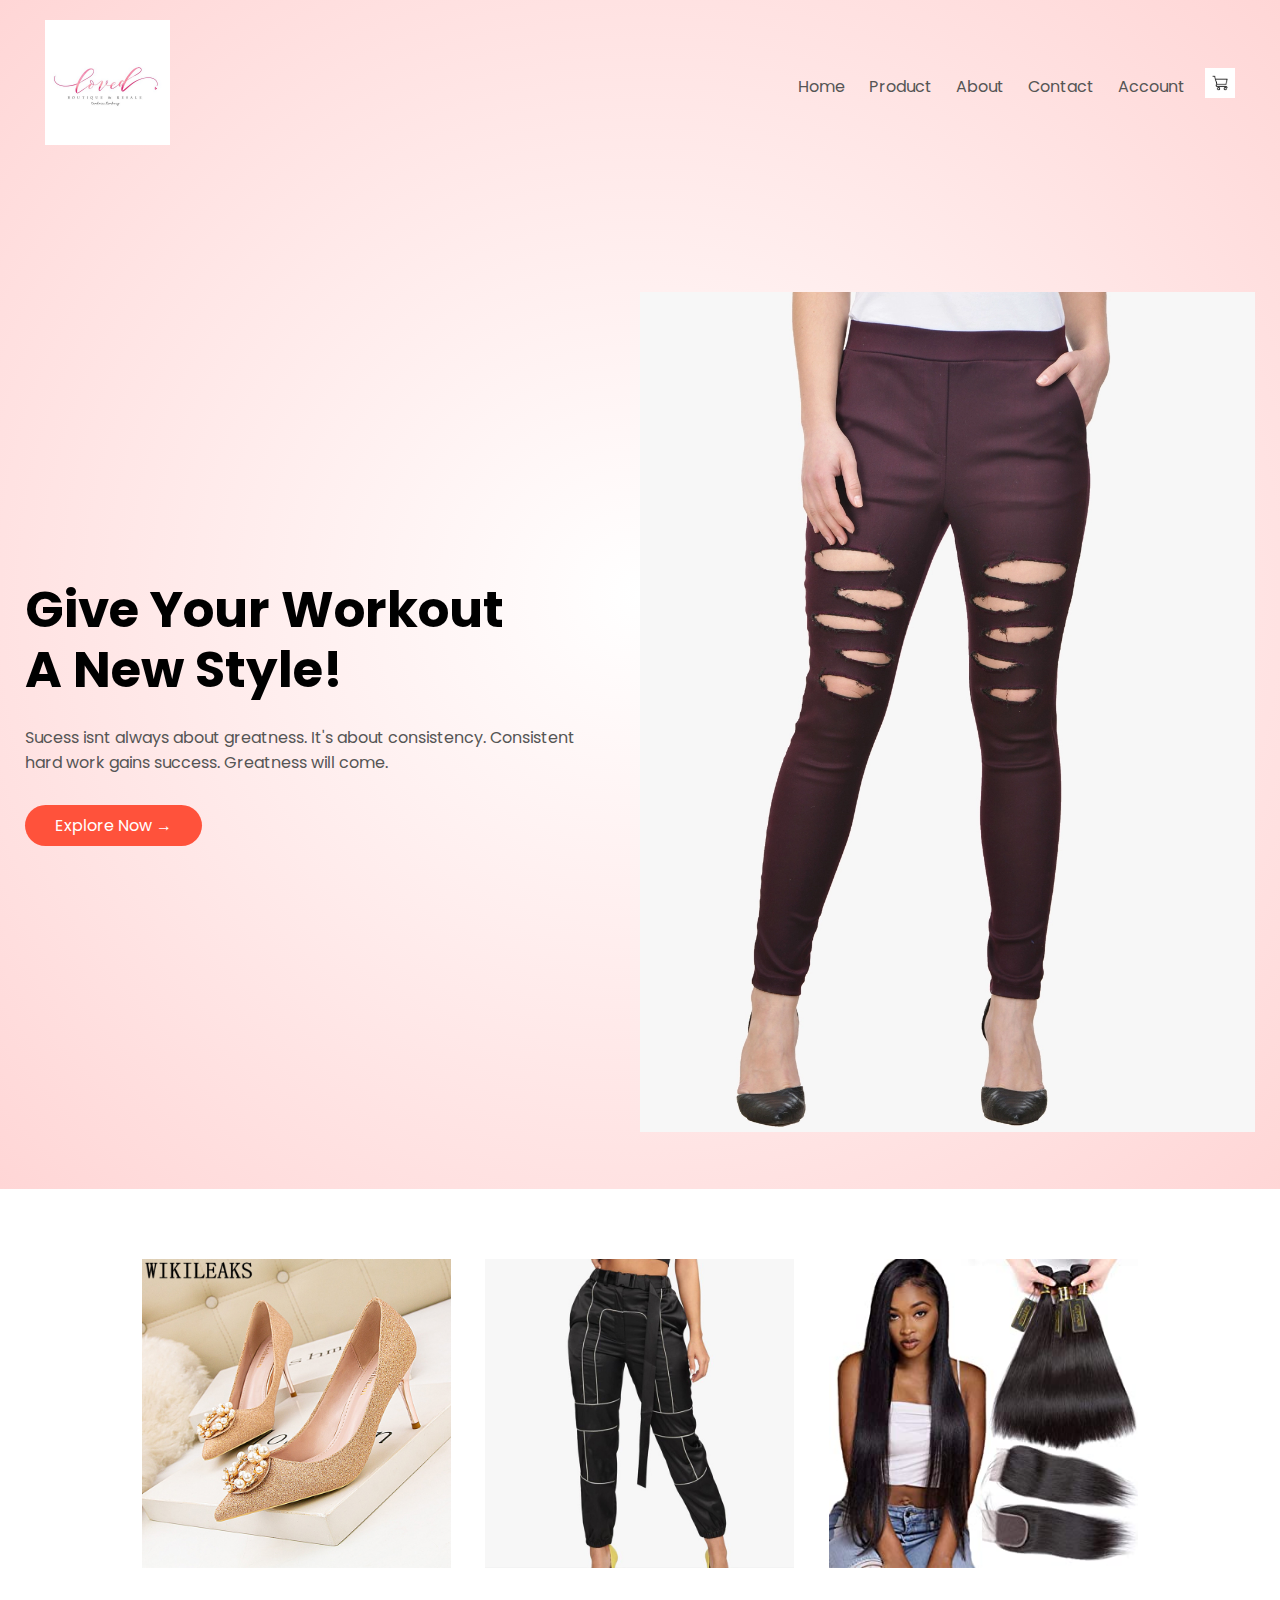
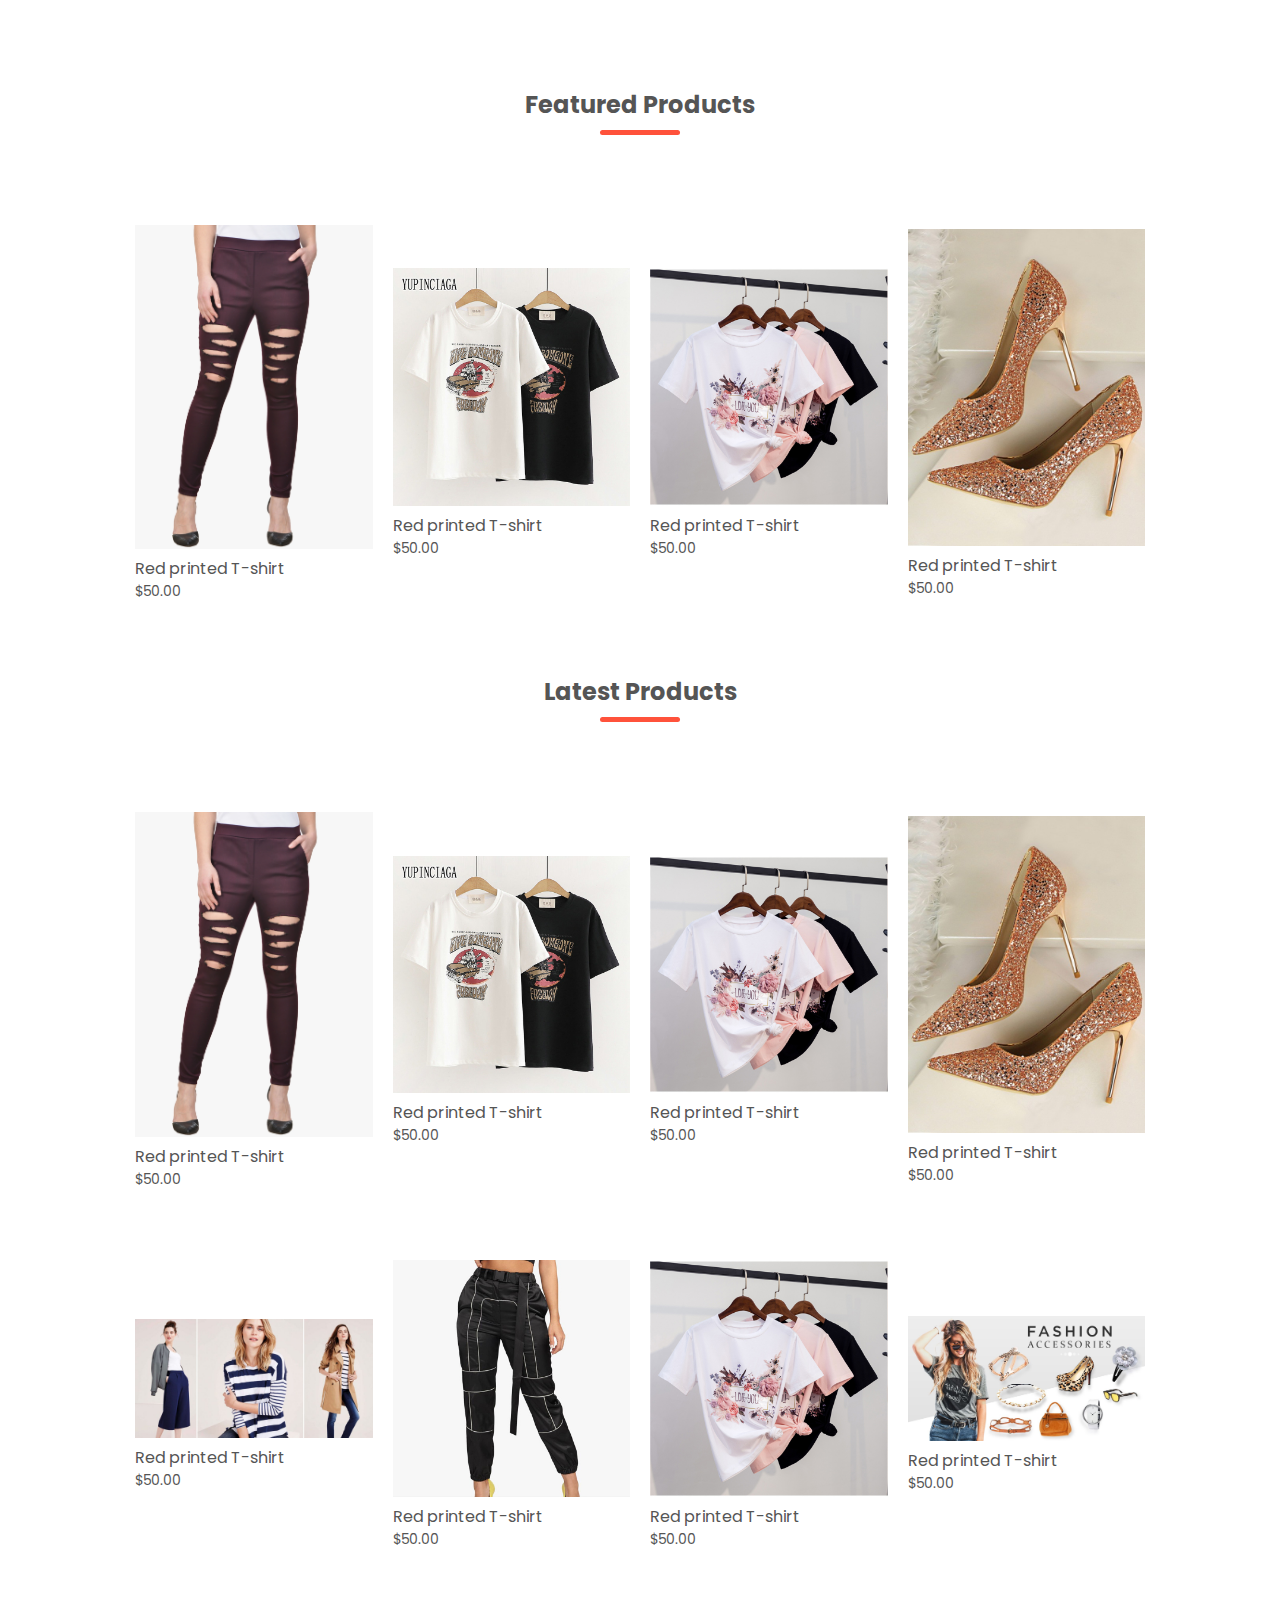
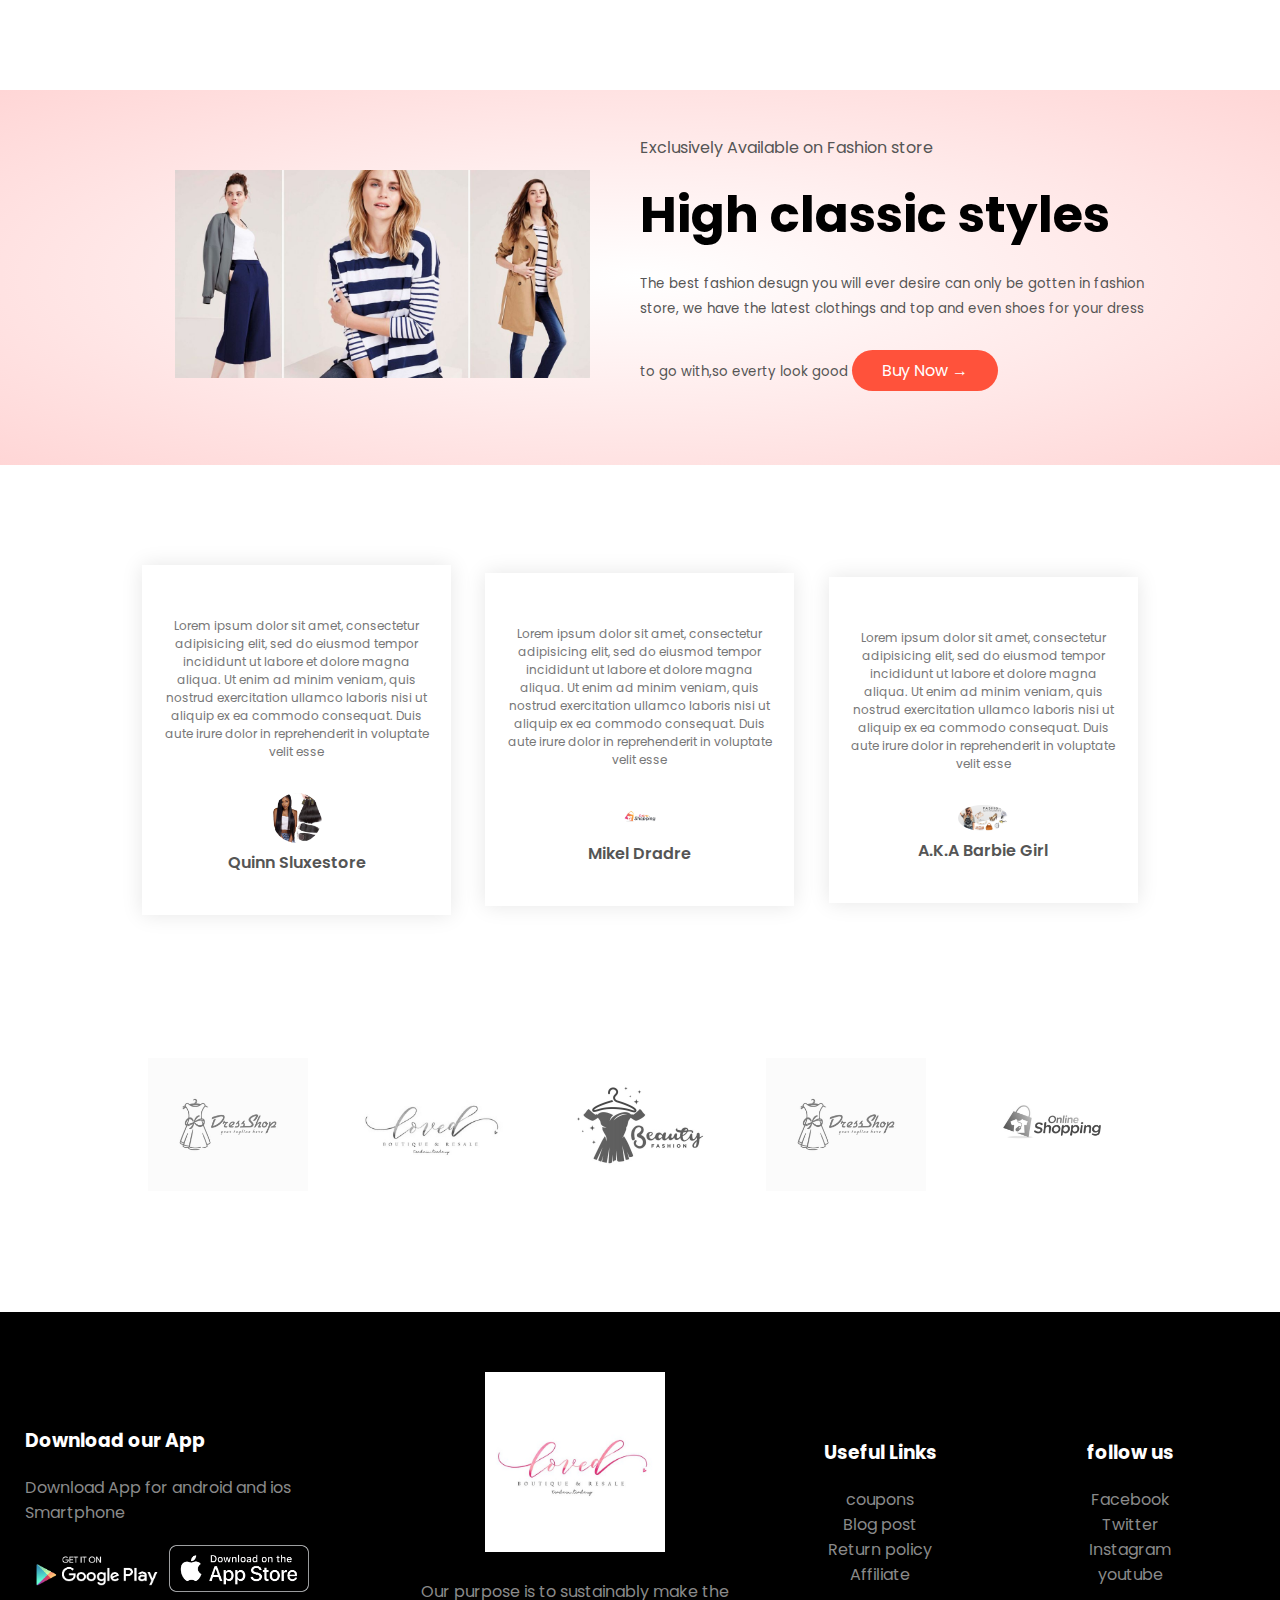
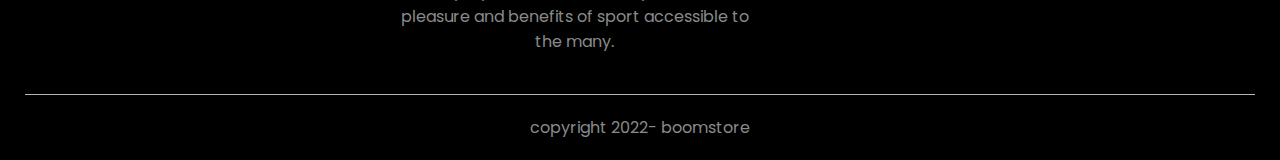
<file: index.html>
<!DOCTYPE html>
<html>
<head>
	<meta charset="utf-8">
	<meta http-equiv="X-UA-Compatible" content="IE=edge">
	<meta name="viewport" content="width=device-width, initial-scale=1.0">
	<title>www.boomshop.org/sales/online</title>
	<link rel="stylesheet" href="style.css">
	<link href="https://fonts.googleapis.com/css2?
		family=poppins:wght@100;200;300;400;600;700&display=swap" rel="stylesheet">
</head>
<body>
	<div class="header">
	<div class="container">
		<div class="navbar">
			<div class="logo">
				<a href="index.html"><img src="images/atta.jpg" width="125px"></a>
			</div>
			<nav>
				<ul id="MenuItems">
					<li>
						<a href="index.html">Home</a>
					</li>
					<li>
						<a href="product.html">Product</a>
					</li>
					<li>
						<a href="">About</a>
					</li>
					<li>
						<a href="">Contact</a>
					</li>
					<li>
						<a href="account.html">Account</a>
					</li>
				</ul>
			</nav>
			<a href="cart.html"><img src="images/cart.jpg" width="30px" height="30px"></a>
			<img src="images/menu.png" class="menu-icon" onclick="menutoggle()">
	</div>
	<div class="row">
		<div class="col-2">
			<h1>Give Your Workout<br>A New Style!</h1>
			<p>Sucess isnt always about greatness. It's about consistency. Consistent<br>hard work gains success. Greatness will come.</p>
			<a href="" class="btn">Explore Now &#8594;</a>
		</div>
		<div class="col-2">
			<img src="images/jeg.jpg">
		</div>
		
	</div>
	</div>
	</div>
	<!-- featured categories -->

	<div class="categories">
		<div class="small-container">
			<div class="row">
				<div class="col-3">
					<img src="images/shoe.jpg">
				</div>
				<div class="col-3">
					<img src="images/sale.jpg">
				</div>
				<div class="col-3">
					<img src="images/fyngal.jpg">
				</div>
			</div>
		</div>
	</div>

	<!-- featured products -->

	<div class="small-container">
		<h2 class="title">Featured Products</h2>
		<div class="row">
			<div class="col-4">
				<a href="product details.html"><img src="images/jeg.jpg"></a>
				<a href="product details.html"><h4>Red printed T-shirt</h4></a>
				<div class="rating">
					<i class="fa fa-star"></i>
					<i class="fa fa-star"></i>
					<i class="fa fa-star"></i>
					<i class="fa fa-star"></i>
					<i class="fa fa-star-o"></i>
				</div>
				<p>$50.00</p>
			</div>
			<div class="col-4">
				<img src="images/shirt.jpg">
				<h4>Red printed T-shirt</h4>
				<div class="rating">
					<i class="fa fa-star"></i>
					<i class="fa fa-star"></i>
					<i class="fa fa-star"></i>
					<i class="fa fa-star"></i>
					<i class="fa fa-star-half-o"></i>
				</div>
				<p>$50.00</p>
			</div>
			<div class="col-4">
				<img src="images/tshirt.jpg">
				<h4>Red printed T-shirt</h4>
				<div class="rating">
					<i class="fa fa-star"></i>
					<i class="fa fa-star"></i>
					<i class="fa fa-star"></i>
					<i class="fa fa-star-half-o"></i>
					<i class="fa fa-star-o"></i>
				</div>
				<p>$50.00</p>
			</div>
			<div class="col-4">
				<img src="images/shoey.jpg">
				<h4>Red printed T-shirt</h4>
				<div class="rating">
					<i class="fa fa-star"></i>
					<i class="fa fa-star"></i>
					<i class="fa fa-star"></i>
					<i class="fa fa-star"></i>
					<i class="fa fa-star-o"></i>
				</div>
				<p>$50.00</p>
			</div>
		</div>
		<h2 class="title">Latest Products</h2>
		<div class="row">
			<div class="col-4">
				<img src="images/jeg.jpg">
				<h4>Red printed T-shirt</h4>
				<div class="rating">
					<i class="fa fa-star"></i>
					<i class="fa fa-star"></i>
					<i class="fa fa-star"></i>
					<i class="fa fa-star"></i>
					<i class="fa fa-star-o"></i>
				</div>
				<p>$50.00</p>
			</div>
			<div class="col-4">
				<img src="images/shirt.jpg">
				<h4>Red printed T-shirt</h4>
				<div class="rating">
					<i class="fa fa-star"></i>
					<i class="fa fa-star"></i>
					<i class="fa fa-star"></i>
					<i class="fa fa-star"></i>
					<i class="fa fa-star-half-o"></i>
				</div>
				<p>$50.00</p>
			</div>
			<div class="col-4">
				<img src="images/tshirt.jpg">
				<h4>Red printed T-shirt</h4>
				<div class="rating">
					<i class="fa fa-star"></i>
					<i class="fa fa-star"></i>
					<i class="fa fa-star"></i>
					<i class="fa fa-star-half-o"></i>
					<i class="fa fa-star-o"></i>
				</div>
				<p>$50.00</p>
			</div>
			<div class="col-4">
				<img src="images/shoey.jpg">
				<h4>Red printed T-shirt</h4>
				<div class="rating">
					<i class="fa fa-star"></i>
					<i class="fa fa-star"></i>
					<i class="fa fa-star"></i>
					<i class="fa fa-star"></i>
					<i class="fa fa-star-o"></i>
				</div>
				<p>$50.00</p>
			</div>
		</div>
		<div class="row">
			<div class="col-4">
				<img src="images/best.jpg">
				<h4>Red printed T-shirt</h4>
				<div class="rating">
					<i class="fa fa-star"></i>
					<i class="fa fa-star"></i>
					<i class="fa fa-star"></i>
					<i class="fa fa-star"></i>
					<i class="fa fa-star-o"></i>
				</div>
				<p>$50.00</p>
			</div>
			<div class="col-4">
				<img src="images/sale.jpg">
				<h4>Red printed T-shirt</h4>
				<div class="rating">
					<i class="fa fa-star"></i>
					<i class="fa fa-star"></i>
					<i class="fa fa-star"></i>
					<i class="fa fa-star"></i>
					<i class="fa fa-star-half-o"></i>
				</div>
				<p>$50.00</p>
			</div>
			<div class="col-4">
				<img src="images/tshirt.jpg">
				<h4>Red printed T-shirt</h4>
				<div class="rating">
					<i class="fa fa-star"></i>
					<i class="fa fa-star"></i>
					<i class="fa fa-star"></i>
					<i class="fa fa-star-half-o"></i>
					<i class="fa fa-star-o"></i>
				</div>
				<p>$50.00</p>
			</div>
			<div class="col-4">
				<img src="images/fash.jpg">
				<h4>Red printed T-shirt</h4>
				<div class="rating">
					<i class="fa fa-star"></i>
					<i class="fa fa-star"></i>
					<i class="fa fa-star"></i>
					<i class="fa fa-star"></i>
					<i class="fa fa-star-o"></i>
				</div>
				<p>$50.00</p>
			</div>
		</div>
	</div>

<!-- offer -->

<div class="offer">
	<div class="small-container">
		<div class="row">
			<div class="col-2">
				<img src="images/best.jpg" class="offer-img">
			</div>
			<div class="col-2">
				<p>Exclusively Available on Fashion store</p>
				<h1>High classic styles</h1>
				<small>The best fashion desugn you will ever desire can only be gotten in fashion store, we have the latest clothings and top and even shoes for your dress to go with,so everty look good</small>
				<a href="" class="btn">Buy Now &#8594;</a>
			</div>
		</div>
	</div>
</div>



	<!-- testimonials -->

	<div class="testimonial">
		<div class="small-container">
			<div class="row">
				<div class="col-3">
					<i class="fa fa-quote-left"></i>
					<p>Lorem ipsum dolor sit amet, consectetur adipisicing elit, sed do eiusmod
					tempor incididunt ut labore et dolore magna aliqua. Ut enim ad minim veniam,
					quis nostrud exercitation ullamco laboris nisi ut aliquip ex ea commodo
					consequat. Duis aute irure dolor in reprehenderit in voluptate velit esse
					</p>
					<div class="rating">
						<i class="fa fa-star"></i>
						<i class="fa fa-star"></i>
						<i class="fa fa-star"></i>
						<i class="fa fa-star"></i>
						<i class="fa fa-star-o"></i>
					</div>
					<img src="images/fyngal.jpg">
					<h3>Quinn Sluxestore</h3>
				</div>
				<div class="col-3">
					<i class="fa fa-quote-left"></i>
					<p>Lorem ipsum dolor sit amet, consectetur adipisicing elit, sed do eiusmod
					tempor incididunt ut labore et dolore magna aliqua. Ut enim ad minim veniam,
					quis nostrud exercitation ullamco laboris nisi ut aliquip ex ea commodo
					consequat. Duis aute irure dolor in reprehenderit in voluptate velit esse
					</p>
					<div class="rating">
						<i class="fa fa-star"></i>
						<i class="fa fa-star"></i>
						<i class="fa fa-star"></i>
						<i class="fa fa-star"></i>
						<i class="fa fa-star-o"></i>
					</div>
					<img src="images/shop.jpg">
					<h3>Mikel Dradre</h3>
				</div>
				<div class="col-3">
					<i class="fa fa-quote-left"></i>
					<p>Lorem ipsum dolor sit amet, consectetur adipisicing elit, sed do eiusmod
					tempor incididunt ut labore et dolore magna aliqua. Ut enim ad minim veniam,
					quis nostrud exercitation ullamco laboris nisi ut aliquip ex ea commodo
					consequat. Duis aute irure dolor in reprehenderit in voluptate velit esse
					</p>
					<div class="rating">
						<i class="fa fa-star"></i>
						<i class="fa fa-star"></i>
						<i class="fa fa-star"></i>
						<i class="fa fa-star"></i>
						<i class="fa fa-star-o"></i>
					</div>
					<img src="images/fash.jpg">
					<h3>A.K.A Barbie Girl</h3>
				</div>
			</div>
		</div>
	</div>

<!-- brands -->

	<div class="brands">
		<div class="small-container">
			<div class="row">
				<div class="col-5">
					<img src="images/pic2.jpg">
				</div>
				<div class="col-5">
					<img src="images/atta.jpg">
				</div>
				<div class="col-5">
					<img src="images/beauty.jpg">
				</div>
				<div class="col-5">
					<img src="images/pic2.jpg">
				</div>
				<div class="col-5">
					<img src="images/shop.jpg">
				</div>
			</div>
		</div>
	</div>


	<!-- footer -->

	<div class="footer">
		<div class="container">
			<div class="row">
				<div class="footer-col-1">
					<h3>Download our App</h3>
					<p>Download App for android and ios Smartphone</p>
					<div class="app-logo">
						<img src="images/playstore.png">
						<img src="images/appstore.png">
					</div>
				</div>
				<div class="footer-col-2">
					<img src="images/atta.jpg">
					<p>Our purpose is to sustainably make the pleasure and benefits of sport accessible to the many.</p>
				</div>
				<div class="footer-col-3">
					<h3>Useful Links</h3>
					<ul>
						<li>coupons</li>
						<li>Blog post</li>
						<li>Return policy</li>
						<li>Affiliate</li>
					</ul>
				</div>
				<div class="footer-col-4">
					<h3>follow us</h3>
					<ul>
						<li>Facebook</li>
						<li>Twitter</li>
						<li>Instagram</li>
						<li>youtube</li>
					</ul>
				</div>
			</div>
			<hr>
			<p class="copyright">copyright 2022- boomstore</p>
		</div>
	</div>

<!-- is for toggle menu -->

	<script>
		var MenuItems = document.getElementById('MenuItems');

		MenuItems.style.maxHeight = "0px";

		function menutoggle() {
			// body...
			if (MenuItems.style.maxHeight == "0px") {
				MenuItems.style.maxHeight = "200px";
			}
			else
			{
				MenuItems.style.maxHeight = "0px";
			}
		}
	</script>
</body>
</html>
</file>
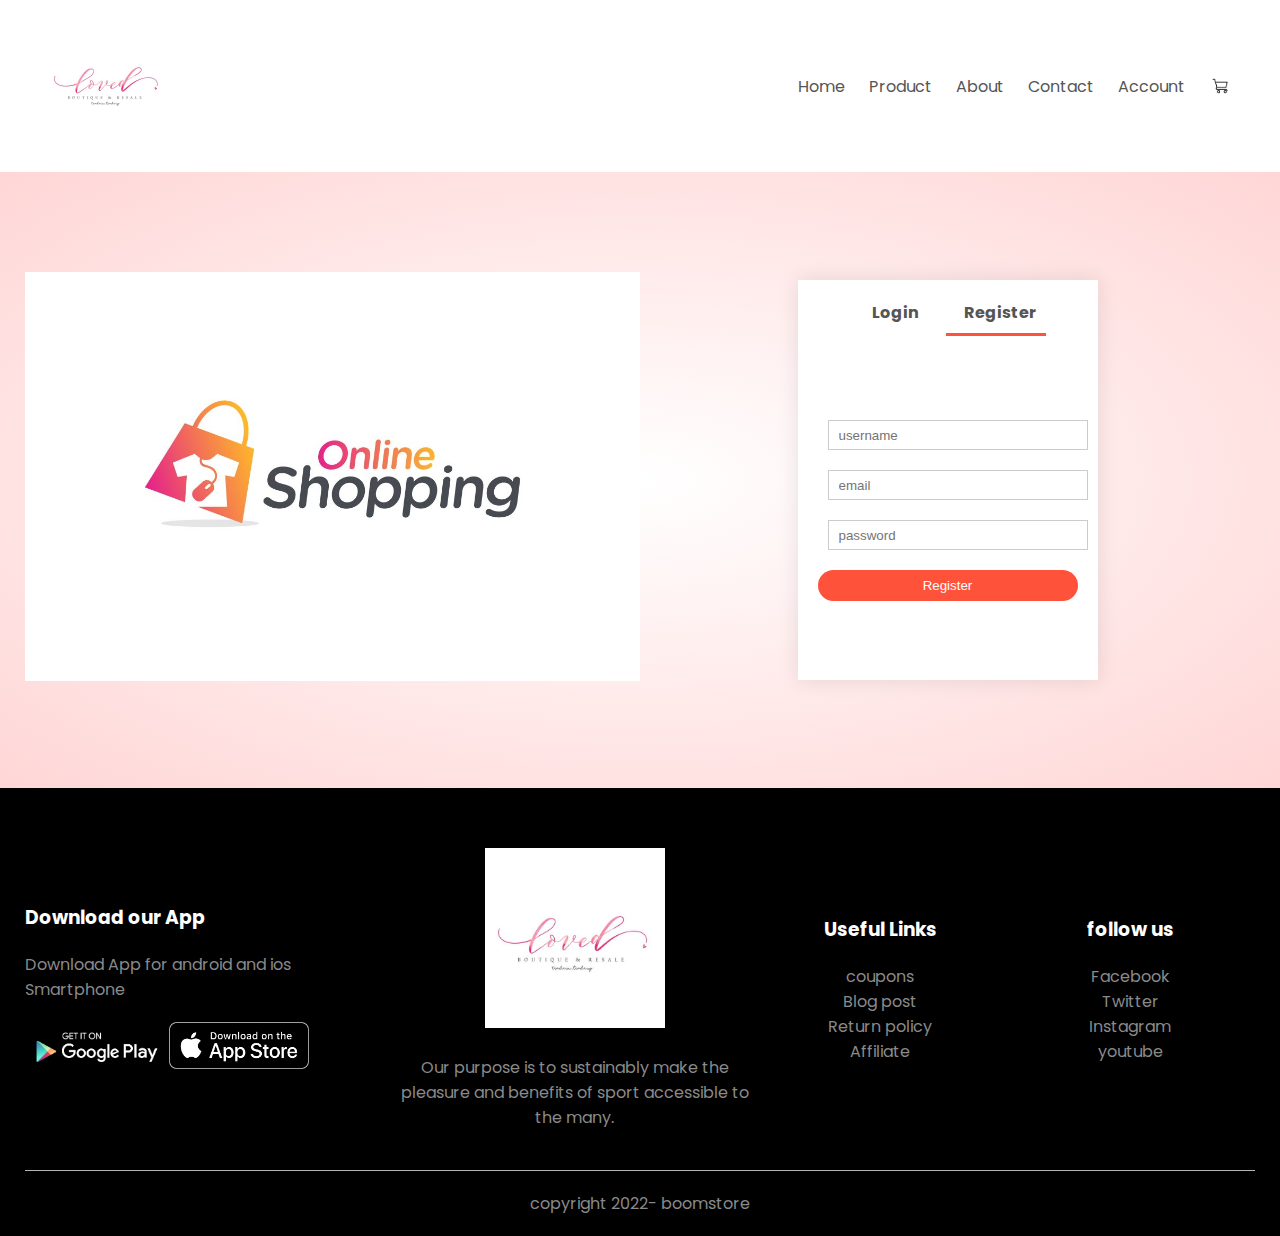
<file: account.html>
<!DOCTYPE html>
<html>
<head>
	<meta charset="utf-8">
	<meta http-equiv="X-UA-Compatible" content="IE=edge">
	<meta name="viewport" content="width=device-width, initial-scale=1.0">
	<title>www.boomshop.org/sales/products-online</title>
	<link rel="stylesheet" href="style.css">
	<link href="https://fonts.googleapis.com/css2?
		family=poppins:wght@100;200;300;400;600;700&display=swap" rel="stylesheet">
	<link rel="stylesheet" href="https://stackpath.bootstrapcdn.com/font-awesome/4.7.0/css/font-awesome.min.css">
</head>
<body>
	<div class="container">
		<div class="navbar">
		<div class="logo">
			<img src="images/atta.jpg" width="125px">
		</div>
		<nav>
			<ul id="MenuItems">
				<li>
					<a href="index.html">Home</a>
				</li>
				<li>
					<a href="product.html">Product</a>
				</li>
				<li>
					<a href="">About</a>
				</li>
				<li>
					<a href="">Contact</a>
				</li>
				<li>
					<a href="account.html">Account</a>
				</li>
			</ul>
		</nav>
		<img src="images/cart.jpg" width="30px" height="30px">
		<img src="images/menu.png" class="menu-icon" onclick="menutoggle()">
		</div>
	</div>

	<!-- account page -->

<div class="account-page">
	<div class="container">
		<div class="row">
			<div class="col-2">
				<img src="images/shop.jpg" width="100%">
			</div>
			<div class="col-2">
				<div class="form-container">
					<div class="form-btn">
						<span onclick="login()">Login</span>
						<span onclick="register()">Register</span>
						<hr id="Indicator">
					</div>
					<form id="LoginForm">
						<input type="text" name="" placeholder="username">
						<input type="password" name="" placeholder="password">
						<button type="submit" class="btn">Login</button>
						<a href="">Forgot password</a>
					</form>

					<form id="RegForm">
						<input type="text" name="" placeholder="username">
						<input type="email" name="" placeholder="email">
						<input type="password" name="" placeholder="password">
						<button type="submit" class="btn">Register</button>
					</form>
				</div>
			</div>
		</div>
	</div>
</div>	
<!-- footer -->

	<div class="footer">
		<div class="container">
			<div class="row">
				<div class="footer-col-1">
					<h3>Download our App</h3>
					<p>Download App for android and ios Smartphone</p>
					<div class="app-logo">
						<img src="images/playstore.png">
						<img src="images/appstore.png">
					</div>
				</div>
				<div class="footer-col-2">
					<img src="images/atta.jpg">
					<p>Our purpose is to sustainably make the pleasure and benefits of sport accessible to the many.</p>
				</div>
				<div class="footer-col-3">
					<h3>Useful Links</h3>
					<ul>
						<li>coupons</li>
						<li>Blog post</li>
						<li>Return policy</li>
						<li>Affiliate</li>
					</ul>
				</div>
				<div class="footer-col-4">
					<h3>follow us</h3>
					<ul>
						<li>Facebook</li>
						<li>Twitter</li>
						<li>Instagram</li>
						<li>youtube</li>
					</ul>
				</div>
			</div>
			<hr>
			<p class="copyright">copyright 2022- boomstore</p>
		</div>
	</div>

<!-- is for toggle menu -->

	<script>
		var MenuItems = document.getElementById('MenuItems');

		MenuItems.style.maxHeight = "0px";

		function menutoggle() {
			// body...
			if (MenuItems.style.maxHeight == "0px") {
				MenuItems.style.maxHeight = "200px";
			}
			else
			{
				MenuItems.style.maxHeight = "0px";
			}
		}
	</script>

	<!-- js for toggle form -->

	<script>
		
		var LoginForm = document.getElementById("LoginForm");
		var RegForm = document.getElementById("RegForm");
		var Indicator = document.getElementById("Indicator");

		function register()
		{
			RegForm.style.transform = "translateX(0px)";


			LoginForm.style.transform = "translateX(0px)";

			Indicator.style.transform = "translateX(100px)";




		}

		function login()
		{
			RegForm.style.transform = "translateX(300px)";


			LoginForm.style.transform = "translateX(300px)";


			Indicator.style.transform = "translateX(0px)";

		}

	</script>
</body>
</html>
</file>
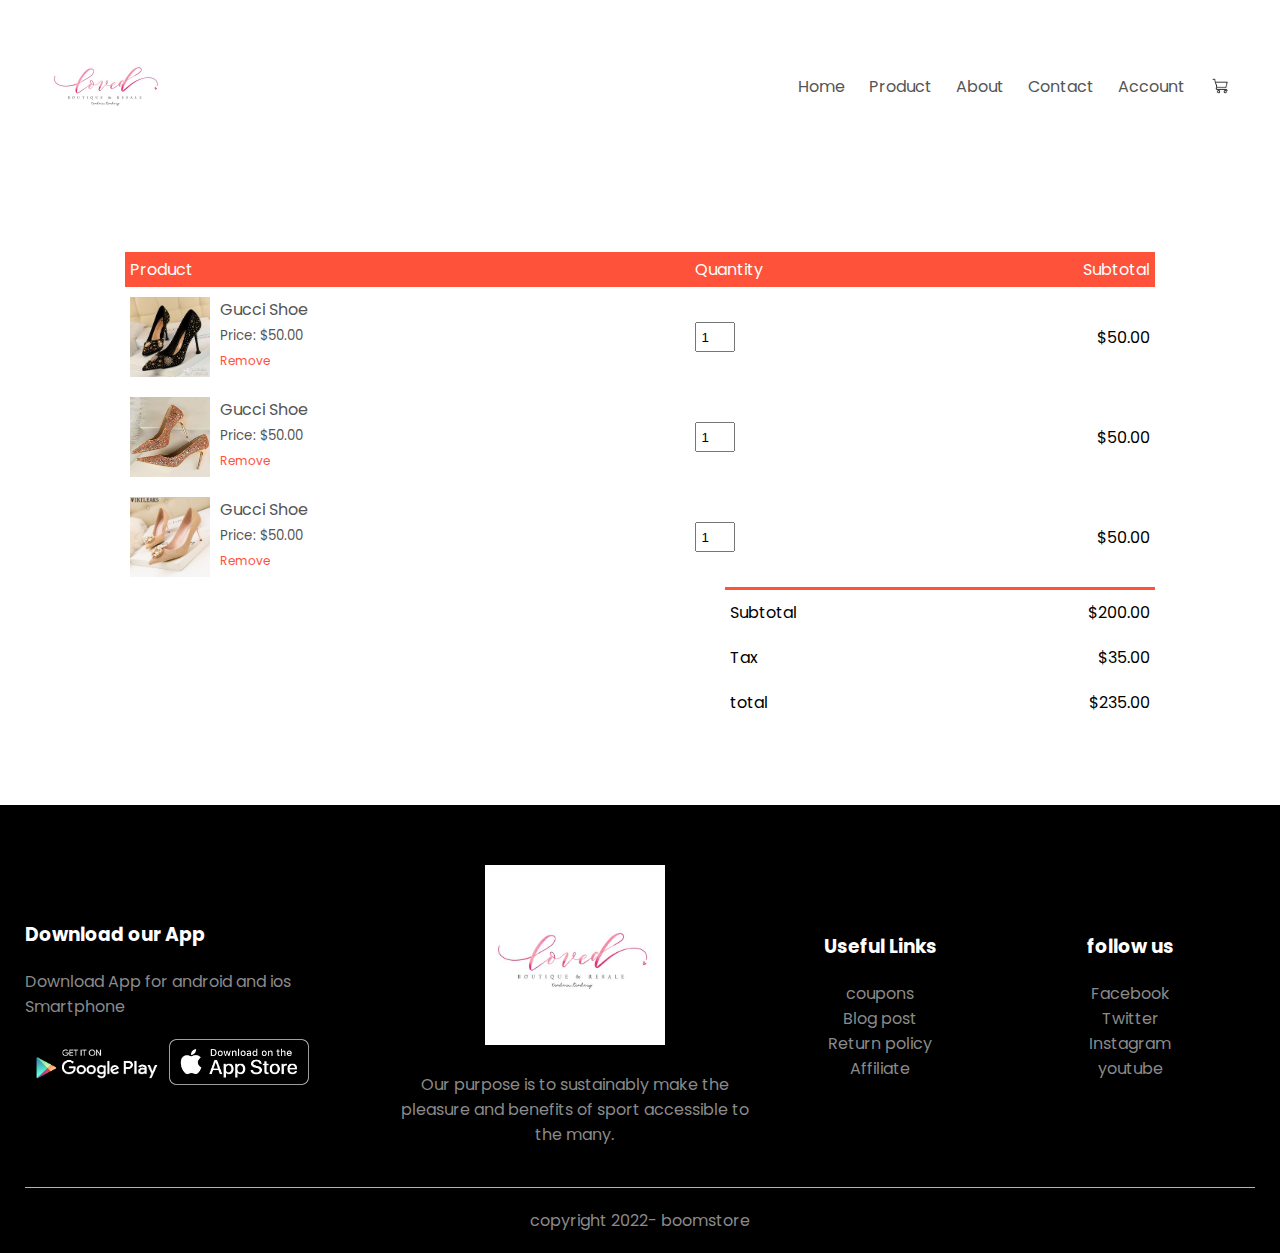
<file: cart.html>
<!DOCTYPE html>
<html>
<head>
	<meta charset="utf-8">
	<meta http-equiv="X-UA-Compatible" content="IE=edge">
	<meta name="viewport" content="width=device-width, initial-scale=1.0">
	<title>www.boomshop.org/sales/products-online</title>
	<link rel="stylesheet" href="style.css">
	<link href="https://fonts.googleapis.com/css2?
		family=poppins:wght@100;200;300;400;600;700&display=swap" rel="stylesheet">
	<link rel="stylesheet" href="https://stackpath.bootstrapcdn.com/font-awesome/4.7.0/css/font-awesome.min.css">
</head>
<body>
	<div class="container">
		<div class="navbar">
		<div class="logo">
			<img src="images/atta.jpg" width="125px">
		</div>
		<nav>
			<ul id="MenuItems">
				<li>
					<a href="index.html">Home</a>
				</li>
				<li>
					<a href="product.html">Product</a>
				</li>
				<li>
					<a href="">About</a>
				</li>
				<li>
					<a href="">Contact</a>
				</li>
				<li>
					<a href="account.html">Account</a>
				</li>
			</ul>
		</nav>
		<img src="images/cart.jpg" width="30px" height="30px">
		<img src="images/menu.png" class="menu-icon" onclick="menutoggle()">
		</div>
	</div>

	<!-- cart items details -->

	<div class="small-container cart-page">
		<table>
			<tr>
				<th>Product</th>
				<th>Quantity</th>
				<th>Subtotal</th>
			</tr>
			<tr>
				<td>
					<div class="cart-info">
						<img src="images/black.jpg">
						<div>
							<p>Gucci Shoe</p>
							<small>Price: $50.00</small>
							<br>
							<a href="">Remove</a>
						</div>
					</div>
				</td>
				<td>
					<input type="number" value="1">
				</td>
				<td>$50.00</td>
			</tr>
			<tr>
				<td>
					<div class="cart-info">
						<img src="images/shoey.jpg">
						<div>
							<p>Gucci Shoe</p>
							<small>Price: $50.00</small>
							<br>
							<a href="">Remove</a>
						</div>
					</div>
				</td>
				<td>
					<input type="number" value="1">
				</td>
				<td>$50.00</td>
			</tr>
			<tr>
				<td>
					<div class="cart-info">
						<img src="images/shoe.jpg">
						<div>
							<p>Gucci Shoe</p>
							<small>Price: $50.00</small>
							<br>
							<a href="">Remove</a>
						</div>
					</div>
				</td>
				<td>
					<input type="number" value="1">
				</td>
				<td>$50.00</td>
			</tr>
		</table>

		<div class="total-price">
			<table>
				<tr>
					<td>Subtotal</td>
					<td>$200.00</td>
				</tr>
				<tr>
					<td>Tax</td>
					<td>$35.00</td>
				</tr>
				<tr>
					<td>total</td>
					<td>$235.00</td>
				</tr>
			</table>
		</div>
	</div>

	
<!-- footer -->

	<div class="footer">
		<div class="container">
			<div class="row">
				<div class="footer-col-1">
					<h3>Download our App</h3>
					<p>Download App for android and ios Smartphone</p>
					<div class="app-logo">
						<img src="images/playstore.png">
						<img src="images/appstore.png">
					</div>
				</div>
				<div class="footer-col-2">
					<img src="images/atta.jpg">
					<p>Our purpose is to sustainably make the pleasure and benefits of sport accessible to the many.</p>
				</div>
				<div class="footer-col-3">
					<h3>Useful Links</h3>
					<ul>
						<li>coupons</li>
						<li>Blog post</li>
						<li>Return policy</li>
						<li>Affiliate</li>
					</ul>
				</div>
				<div class="footer-col-4">
					<h3>follow us</h3>
					<ul>
						<li>Facebook</li>
						<li>Twitter</li>
						<li>Instagram</li>
						<li>youtube</li>
					</ul>
				</div>
			</div>
			<hr>
			<p class="copyright">copyright 2022- boomstore</p>
		</div>
	</div>

<!-- is for toggle menu -->

	<script>
		var MenuItems = document.getElementById('MenuItems');

		MenuItems.style.maxHeight = "0px";

		function menutoggle() {
			// body...
			if (MenuItems.style.maxHeight == "0px") {
				MenuItems.style.maxHeight = "200px";
			}
			else
			{
				MenuItems.style.maxHeight = "0px";
			}
		}
	</script>
</body>
</html>
</file>
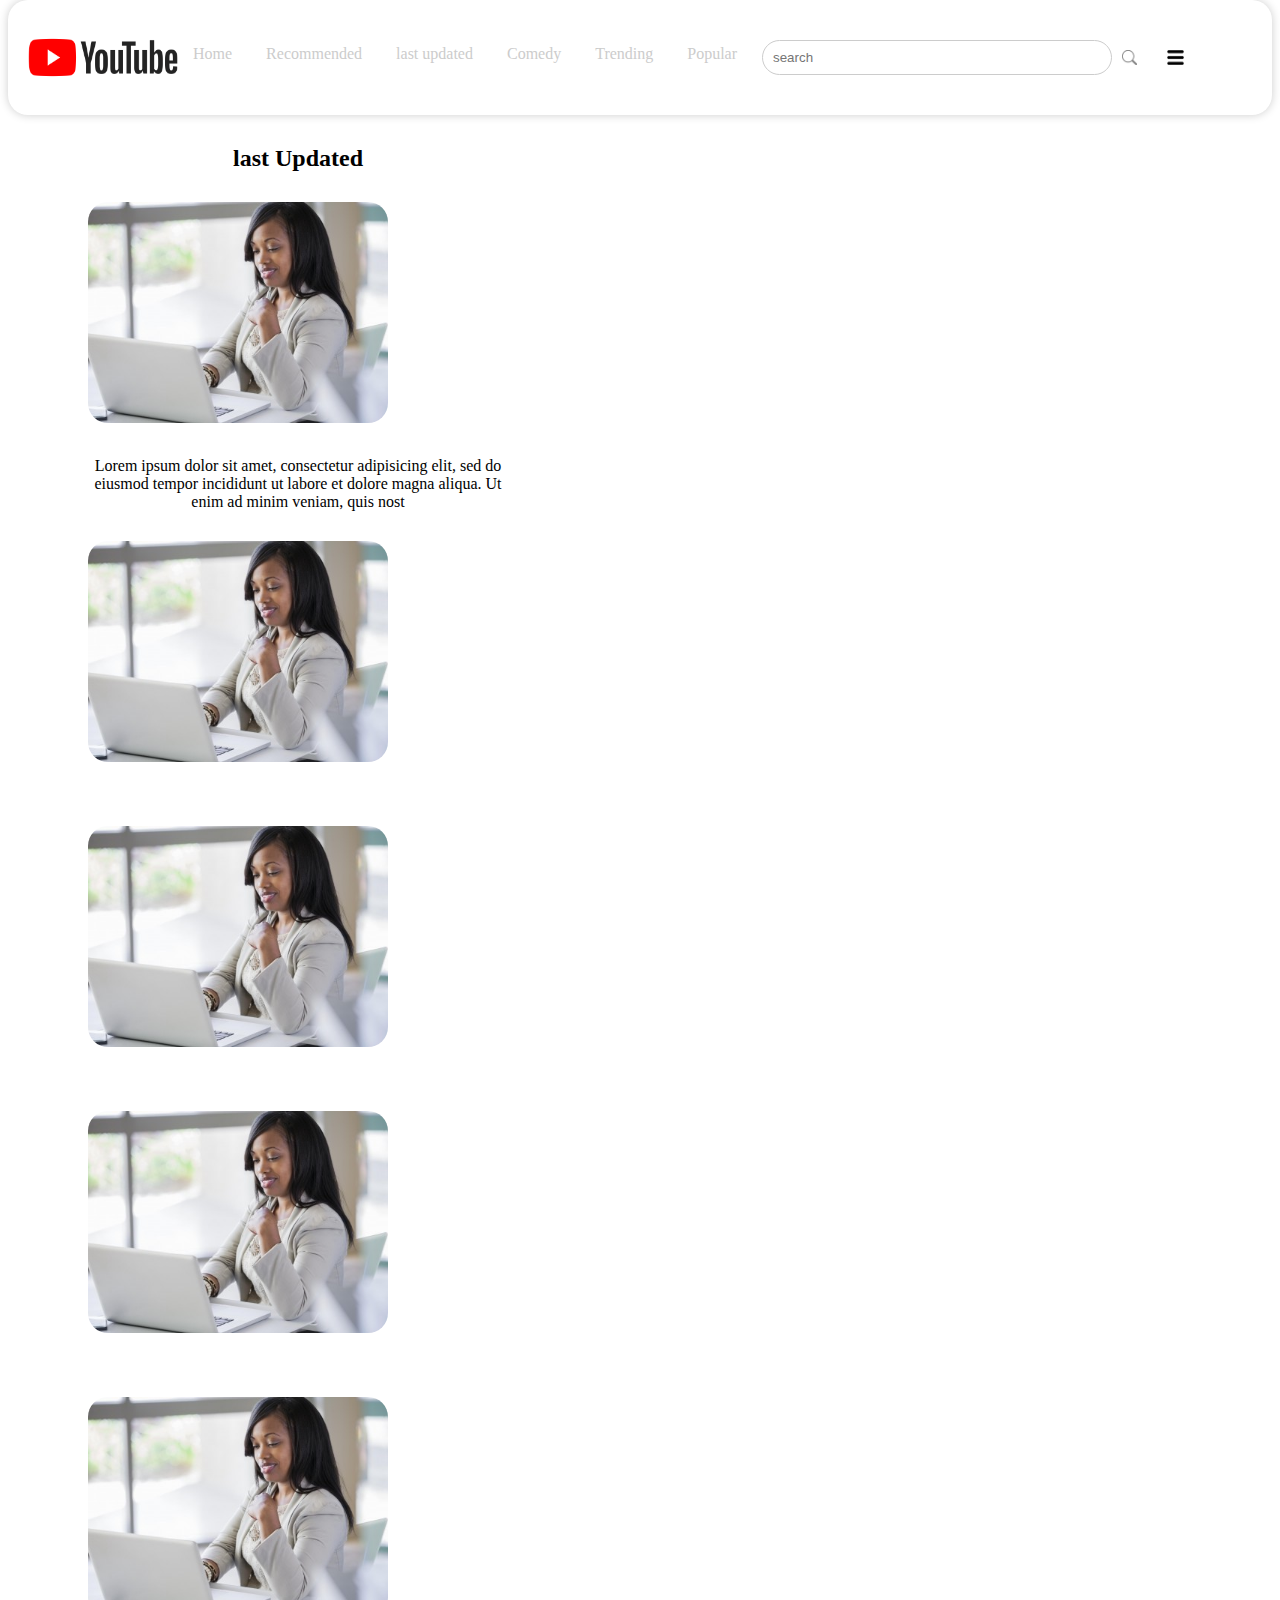
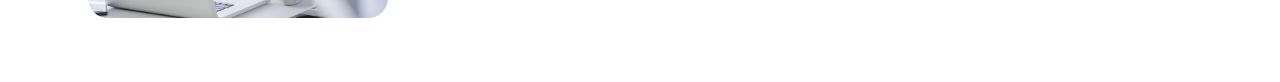
<file: oboy.html>
<!DOCTYPE html>
<html>
<head>
	<title>www.yuotue.org</title>
	<meta charset="utf-8">
	<meta http-equiv="X-UA-compatible" content="IE=edge">
	<meta name="viewport" content="width=device-width, initial-scale=1.0">
</head>
<body>
	<div class="container">
		<nav>
			<img src="logo/youtube.png">
			<ul>
				<li>Home</li>
				<li>Recommended</li>
				<li>last updated</li>
				<li>Comedy</li>
				<li>Trending</li>
				<li>Popular</li>
			</ul>
			<div  class="box">
				<input type="text" name="" placeholder="search">
				<img src="logo/search.png" class="search">
				<img src="images/menu.png" class="menu">
			</div>
		</nav>
		<div class="content">
			<h2>last Updated</h2>
			<img src="image/girl.jpg">
			<p>Lorem ipsum dolor sit amet, consectetur adipisicing elit, sed do eiusmod
			tempor incididunt ut labore et dolore magna aliqua. Ut enim ad minim veniam,
			quis nost</p>
			<img src="image/girl.jpg">
			<img src="image/girl.jpg">
			<img src="image/girl.jpg">
			<img src="image/girl.jpg">
		</div>
	</div>
	<style type="text/css">
		*{
			margin: 0;
			padding: 0;
			box-sizing: border-box;
		}
		.container{
			padding: 0 8px;
		}
		nav{
			width: 100%;
			display: flex;
			padding: 10px 20px;
			box-shadow: 0 0 10px rgba(0, 0, 0, 0.2);
			background: white;
			position: static;
			top: 0;
			z-index: 10;
			border-radius: 20px;
		}
		nav ul li{
			display: inline-block;
			list-style: none;
			padding: 35px 10px;
			margin: 0 5px;
			color: #ccc;
			cursor: pointer;
		}
		nav img{
			width: 150px;
		}
		nav .box{
			display: flex;
		}
		.box input{
			width: 350px;
			padding: 2px 10px;
			margin: 30px 10px;
			border-radius: 20px;
			background: transparent;
			border: 1px solid #ccc;
			outline: none;
		}
		.box .search{
			width: 15px;
			margin: 40px 0;
		}
		.box .menu{
			width: 17px;
			margin: 40px 30px;
		}
		.content{
			max-width: 500px;
			margin: 30px 40px;
			padding: 0 40px;
		}
		.content h2{
			text-align: center;
		}
		.content img{
			margin: 30px 0;
			width: 300px;  
			border-radius: 20px;
		}
		.content p{
			text-align: center;
		}
	</style>
</body>
</html>
</file>
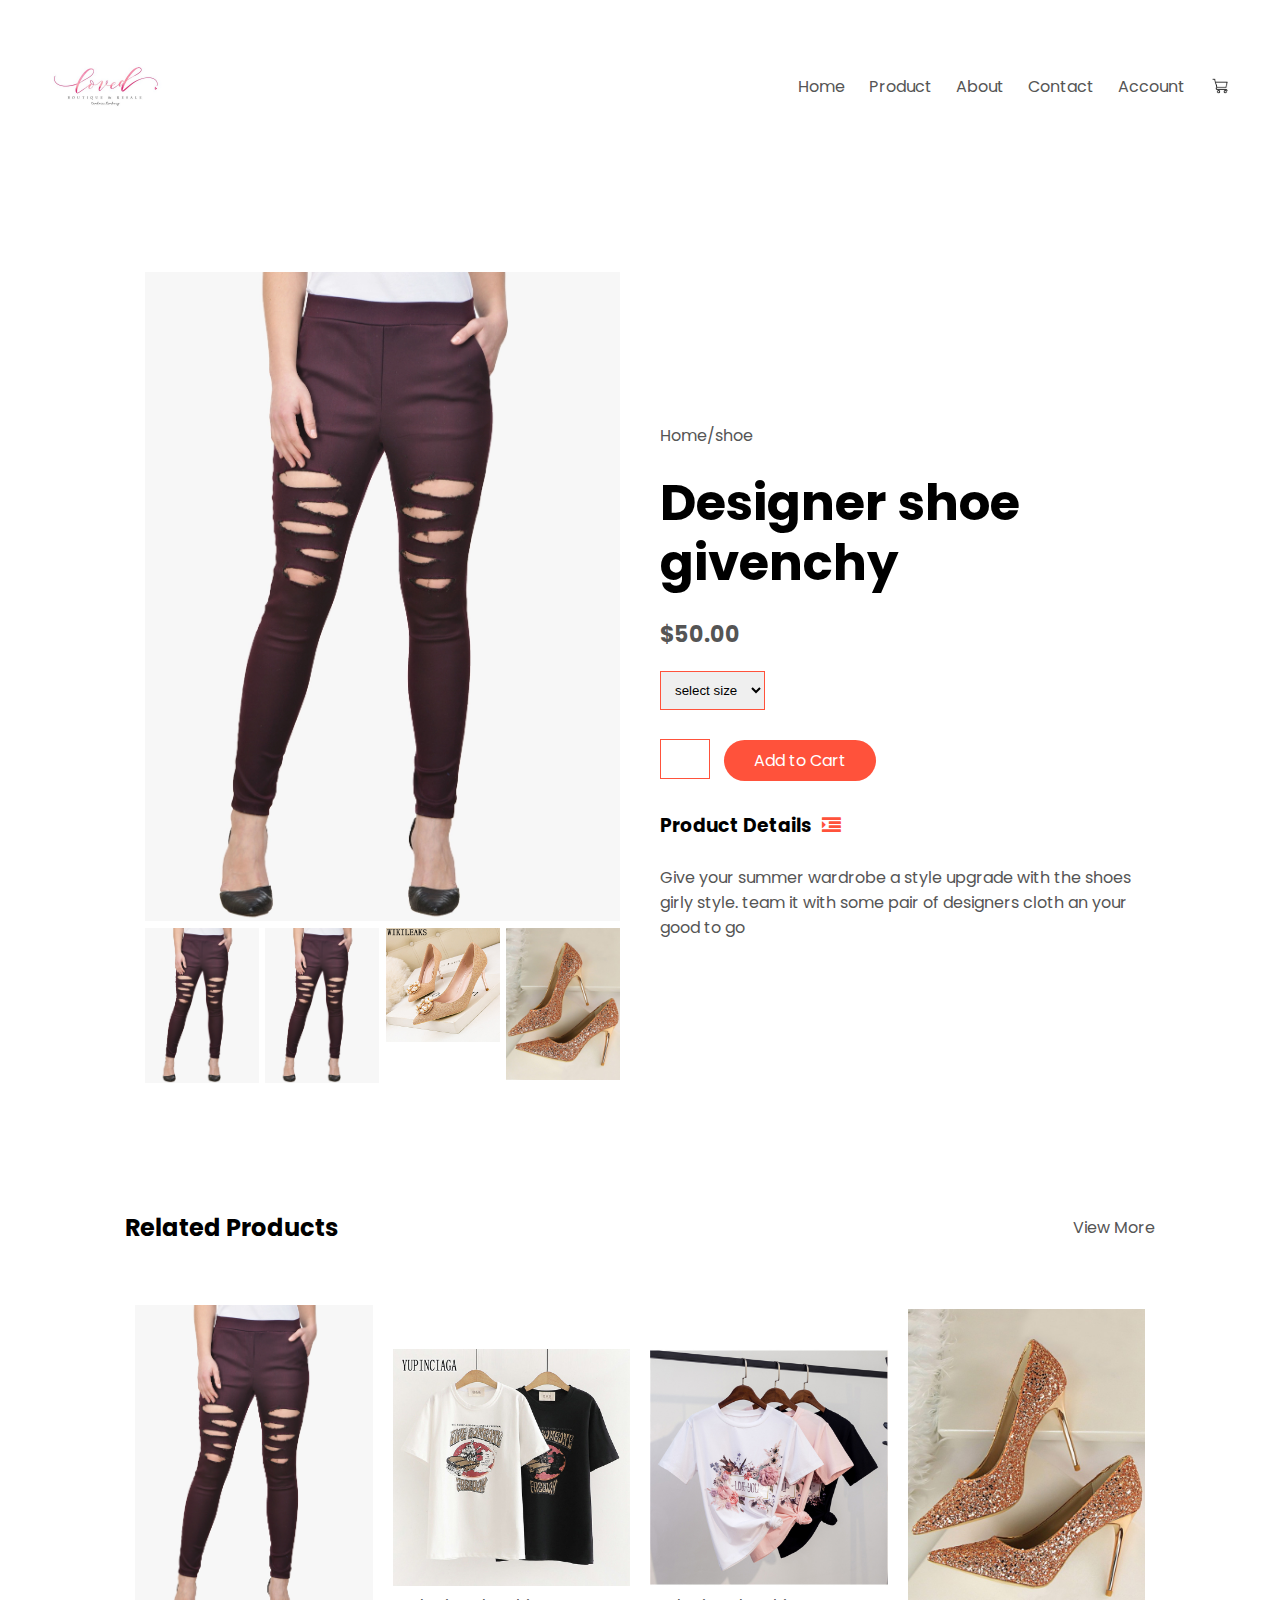
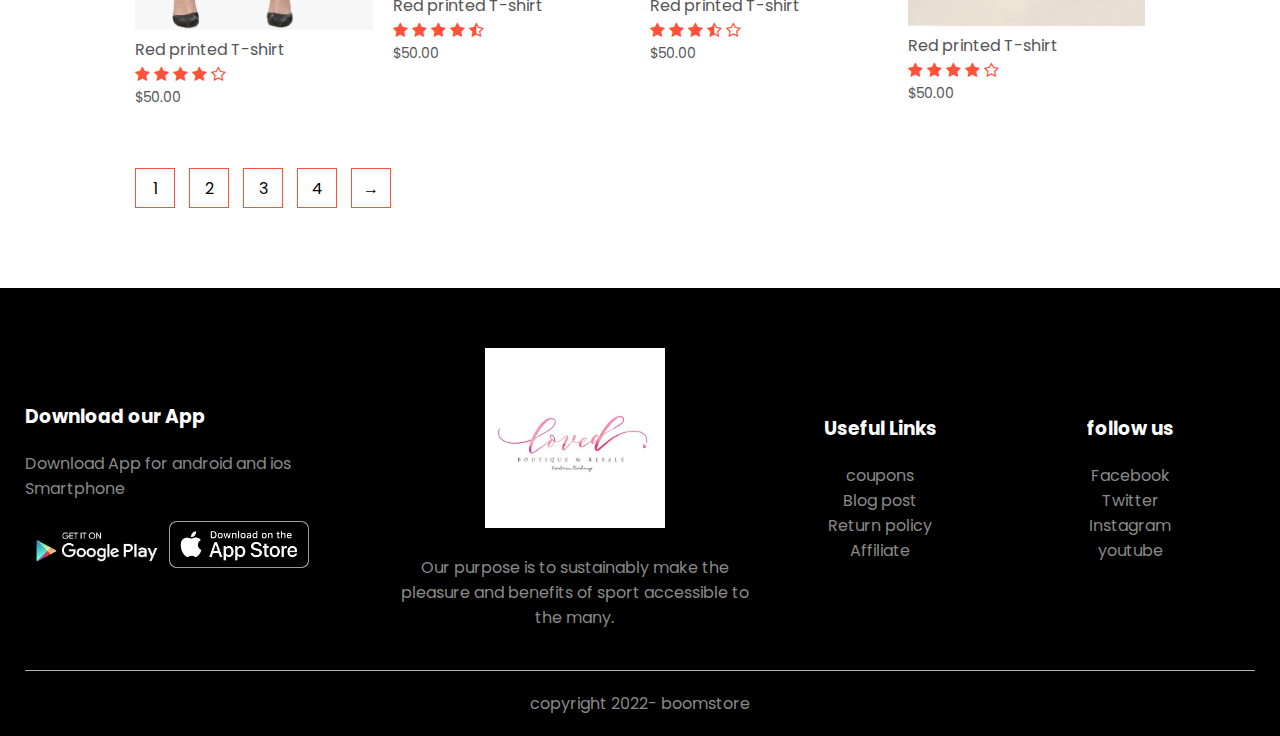
<file: product details.html>
<!DOCTYPE html>
<html>
<head>
	<meta charset="utf-8">
	<meta http-equiv="X-UA-Compatible" content="IE=edge">
	<meta name="viewport" content="width=device-width, initial-scale=1.0">
	<title>www.boomshop.org/sales/products-online</title>
	<link rel="stylesheet" href="style.css">
	<link href="https://fonts.googleapis.com/css2?
		family=poppins:wght@100;200;300;400;600;700&display=swap" rel="stylesheet">
	<link rel="stylesheet" href="https://stackpath.bootstrapcdn.com/font-awesome/4.7.0/css/font-awesome.min.css">
</head>
<body>
	<div class="container">
		<div class="navbar">
		<div class="logo">
			<img src="images/atta.jpg" width="125px">
		</div>
		<nav>
			<ul id="MenuItems">
				<li>
					<a href="index.html">Home</a>
				</li>
				<li>
					<a href="product.html">Product</a>
				</li>
				<li>
					<a href="">About</a>
				</li>
				<li>
					<a href="">Contact</a>
				</li>
				<li>
					<a href="account.html">Account</a>
				</li>
			</ul>
		</nav>
		<img src="images/cart.jpg" width="30px" height="30px">
		<img src="images/menu.png" class="menu-icon" onclick="menutoggle()">
		</div>
	</div>

	<!-- single product details -->


	<div class="small-container single-product">
		<div class="row">
			<div class="col-2">
				<img src="images/jeg.jpg" width="100%" id="ProductImg">
				<div class="small-img-row">
					<div class="small-img-col">
						<img src="images/jeg.jpg" width="100%" class="small-img">
					</div>
					<div class="small-img-col">
						<img src="images/jeg.jpg" width="100%" class="small-img">
					</div>
					<div class="small-img-col">
						<img src="images/shoe.jpg" width="100%" class="small-img">
					</div>
					<div class="small-img-col">
						<img src="images/shoey.jpg" width="100%" class="small-img">
					</div>
				</div>
			</div>
			<div class="col-2">
				<p>Home/shoe</p>
				<h1>Designer shoe givenchy</h1>
				<h4>$50.00</h4>
				<select>
					<option>select size</option>
					<option>34</option>
					<option>35</option>
					<option>36</option>
					<option>38/39</option>
					<option>40</option>
				</select>
				<input type="number" name="1">
				<a href="" class="btn">Add to Cart</a>
				<h3>Product Details<i class="fa fa-indent"></i></h3>
				<br>
				<p>Give your summer wardrobe a style upgrade with the shoes girly style. team it with some pair of designers cloth an your good to go</p>
			</div>
		</div>
	</div>


	<!-- title -->

	<div class="small-container">
		<div class="row row-2">
			<h2>Related Products</h2>
			<p>View More</p>
		</div>
	</div>



	<!-- products -->
	<div class="small-container">
			<div class="row">
				<div class="col-4">
					<img src="images/jeg.jpg">
					<h4>Red printed T-shirt</h4>
					<div class="rating">
						<i class="fa fa-star"></i>
						<i class="fa fa-star"></i>
						<i class="fa fa-star"></i>
						<i class="fa fa-star"></i>
						<i class="fa fa-star-o"></i>
					</div>
					<p>$50.00</p>
				</div>
				<div class="col-4">
					<img src="images/shirt.jpg">
					<h4>Red printed T-shirt</h4>
					<div class="rating">
						<i class="fa fa-star"></i>
						<i class="fa fa-star"></i>
						<i class="fa fa-star"></i>
						<i class="fa fa-star"></i>
						<i class="fa fa-star-half-o"></i>
					</div>
					<p>$50.00</p>
				</div>
				<div class="col-4">
					<img src="images/tshirt.jpg">
					<h4>Red printed T-shirt</h4>
					<div class="rating">
						<i class="fa fa-star"></i>
						<i class="fa fa-star"></i>
						<i class="fa fa-star"></i>
						<i class="fa fa-star-half-o"></i>
						<i class="fa fa-star-o"></i>
					</div>
					<p>$50.00</p>
				</div>
				<div class="col-4">
					<img src="images/shoey.jpg">
					<h4>Red printed T-shirt</h4>
					<div class="rating">
						<i class="fa fa-star"></i>
						<i class="fa fa-star"></i>
						<i class="fa fa-star"></i>
						<i class="fa fa-star"></i>
						<i class="fa fa-star-o"></i>
					</div>
					<p>$50.00</p>
				</div>
			</div>

		<div class="page-btn">
			<span>1</span>
			<span>2</span>
			<span>3</span>
			<span>4</span>
			<span>&#8594;</span>
		</div>

		</div>
<!-- footer -->

	<div class="footer">
		<div class="container">
			<div class="row">
				<div class="footer-col-1">
					<h3>Download our App</h3>
					<p>Download App for android and ios Smartphone</p>
					<div class="app-logo">
						<img src="images/playstore.png">
						<img src="images/appstore.png">
					</div>
				</div>
				<div class="footer-col-2">
					<img src="images/atta.jpg">
					<p>Our purpose is to sustainably make the pleasure and benefits of sport accessible to the many.</p>
				</div>
				<div class="footer-col-3">
					<h3>Useful Links</h3>
					<ul>
						<li>coupons</li>
						<li>Blog post</li>
						<li>Return policy</li>
						<li>Affiliate</li>
					</ul>
				</div>
				<div class="footer-col-4">
					<h3>follow us</h3>
					<ul>
						<li>Facebook</li>
						<li>Twitter</li>
						<li>Instagram</li>
						<li>youtube</li>
					</ul>
				</div>
			</div>
			<hr>
			<p class="copyright">copyright 2022- boomstore</p>
		</div>
	</div>

<!-- is for toggle menu -->

	<script>
		var MenuItems = document.getElementById('MenuItems');

		MenuItems.style.maxHeight = "0px";

		function menutoggle() {
			// body...
			if (MenuItems.style.maxHeight == "0px") {
				MenuItems.style.maxHeight = "200px";
			}
			else
			{
				MenuItems.style.maxHeight = "0px";
			}
		}
	</script>

	<!-- js for product gallery -->

	<script>
		var ProductImg = document.getElementById("ProductImg");
		var SmallImg = document.getElementsByClassName("small-img");

		 SmallImg[0].onclick = function()
			 {
			 	ProductImg.src = SmallImg[0].src;
			 }
		 SmallImg[1].onclick = function()
			 {
			 	ProductImg.src = SmallImg[1].src;
			 }
		 SmallImg[2].onclick = function()
			 {
			 	ProductImg.src = SmallImg[2].src;
			 }
		 SmallImg[3].onclick = function()
			 {
			 	ProductImg.src = SmallImg[3].src;
			 }

	</script>
</body>
</html>
</file>
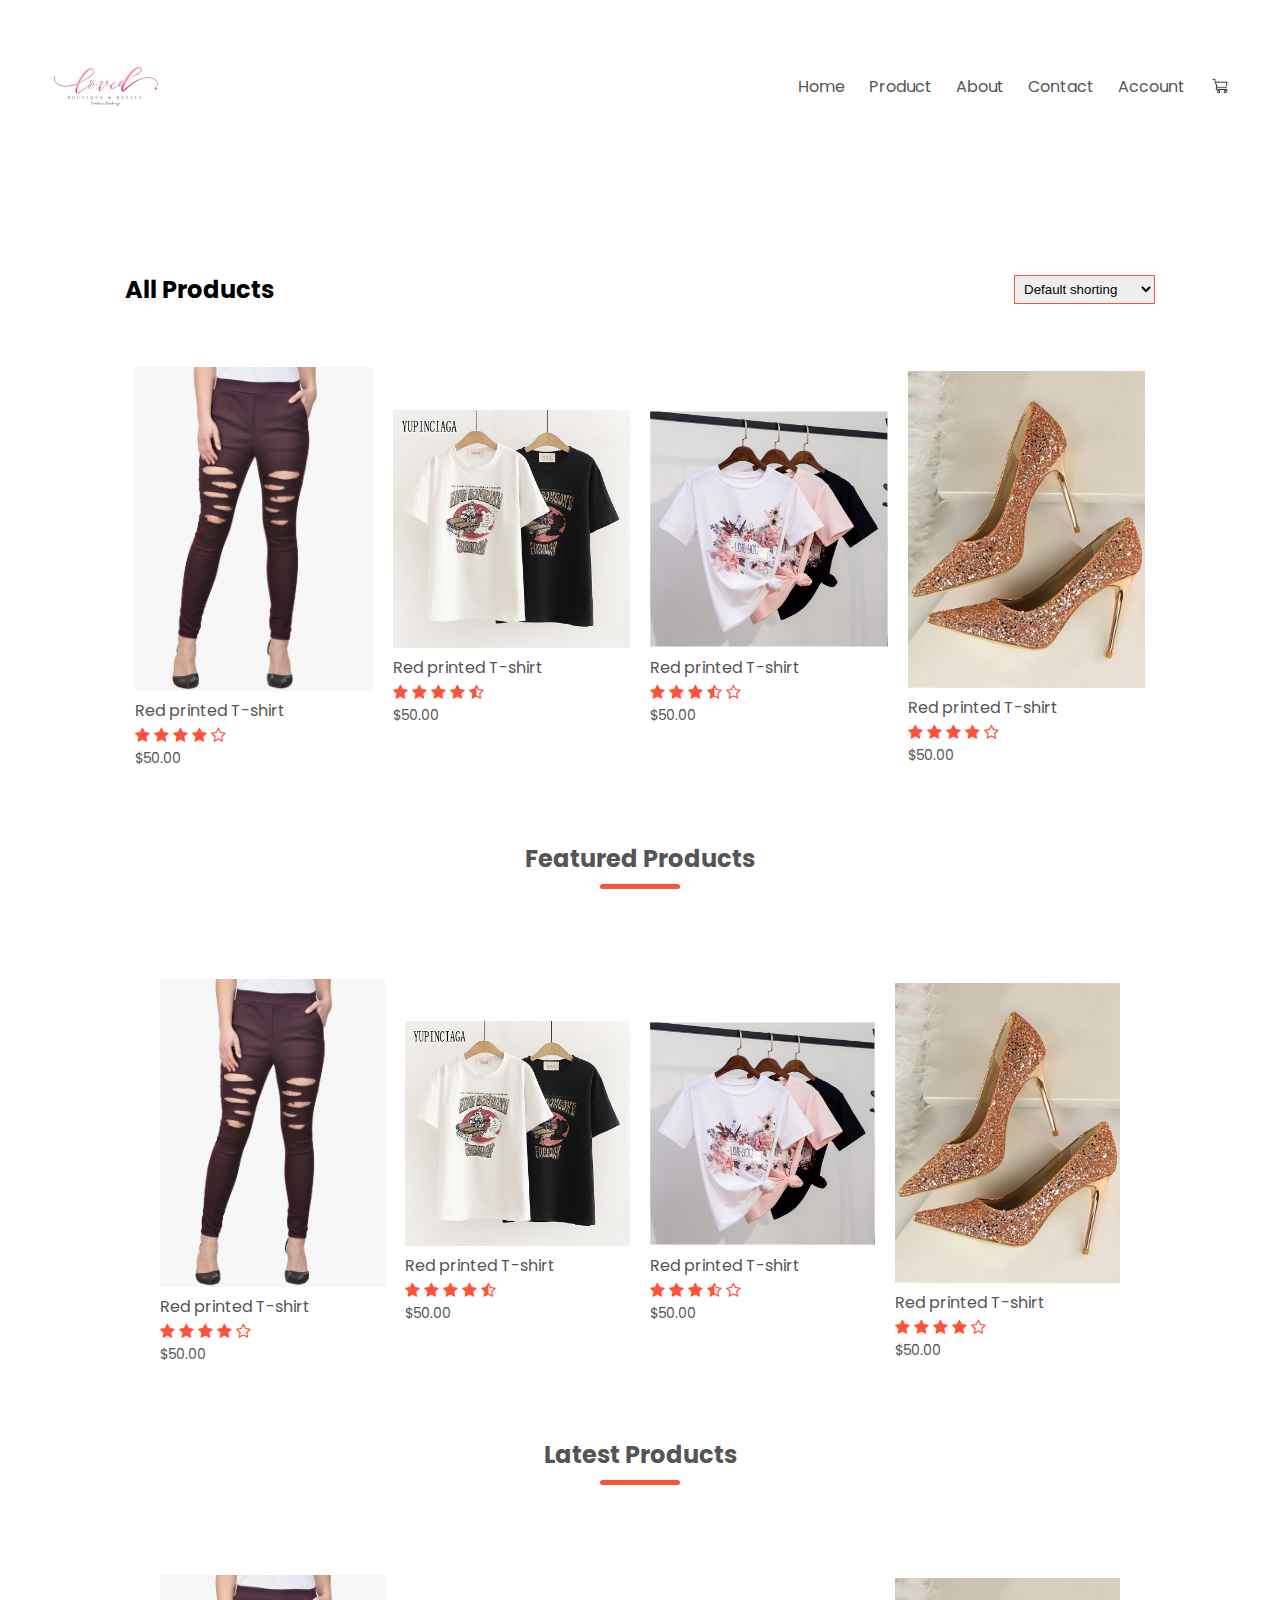
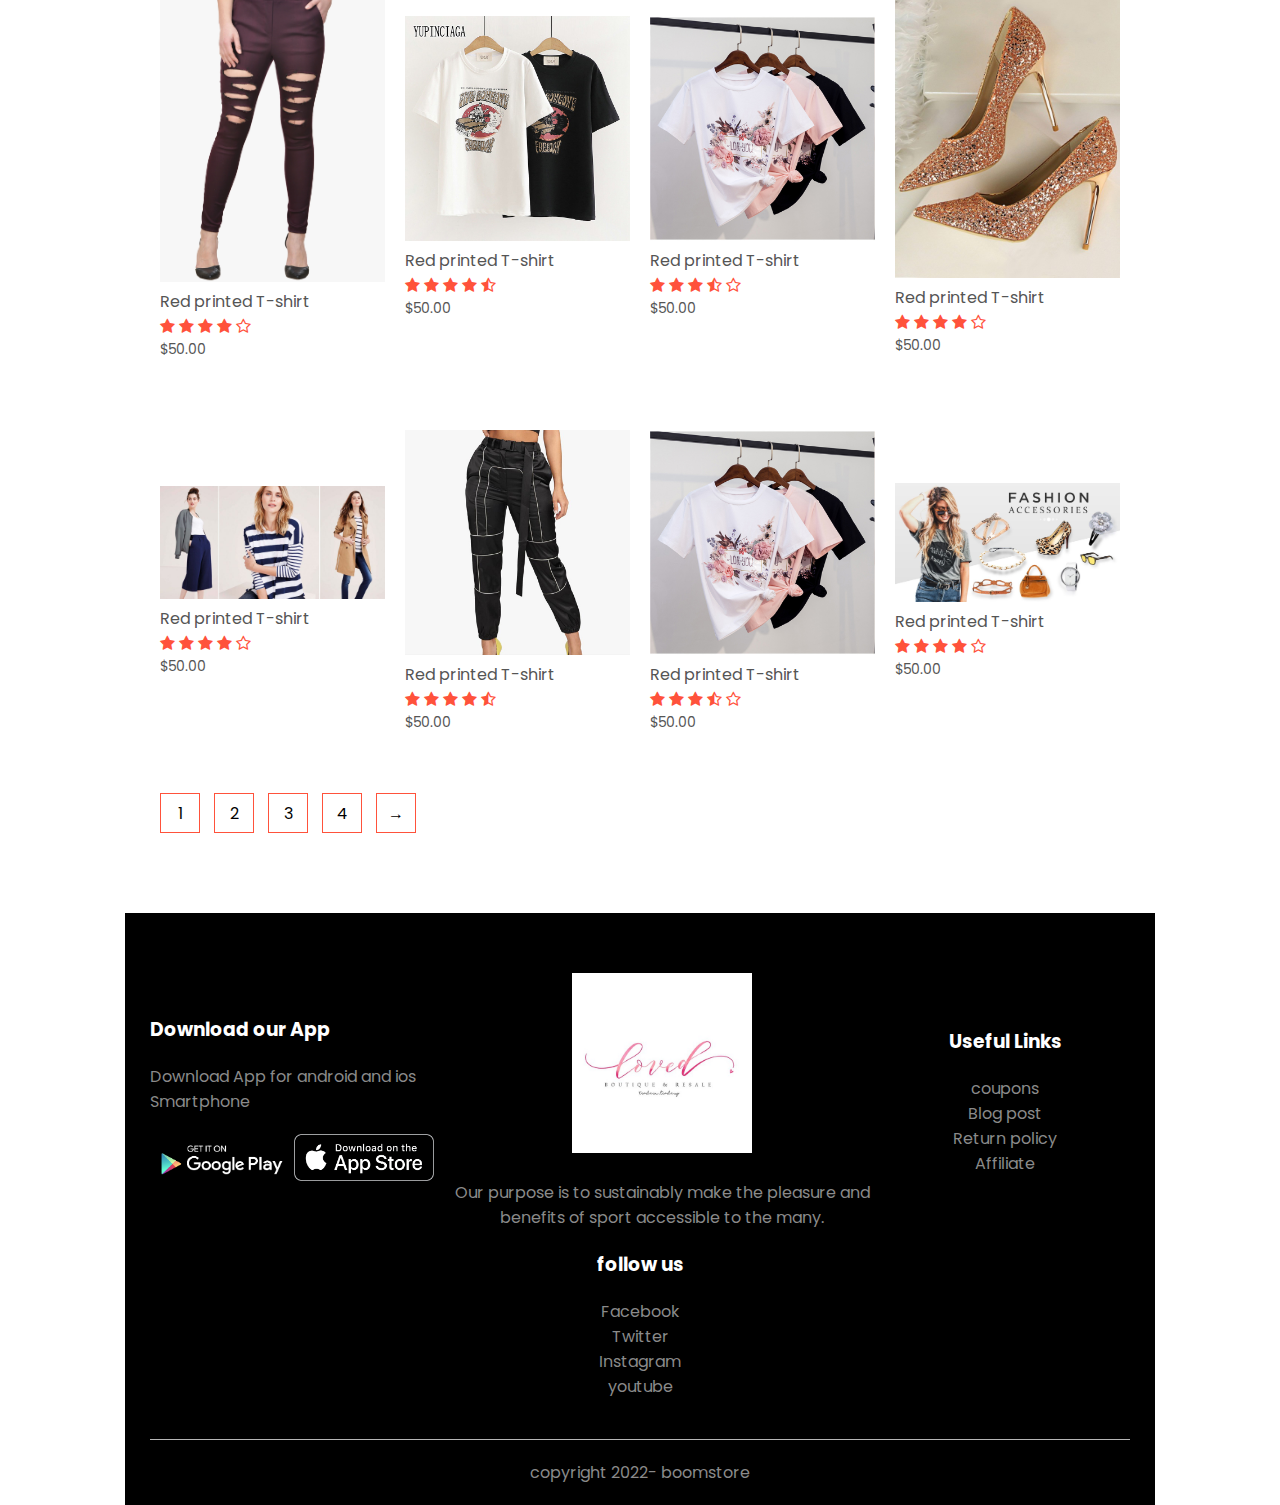
<file: product.html>
<!DOCTYPE html>
<html>
<head>
	<meta charset="utf-8">
	<meta http-equiv="X-UA-Compatible" content="IE=edge">
	<meta name="viewport" content="width=device-width, initial-scale=1.0">
	<title>www.boomshop.org/sales/products-online</title>
	<link rel="stylesheet" href="style.css">
	<link href="https://fonts.googleapis.com/css2?
		family=poppins:wght@100;200;300;400;600;700&display=swap" rel="stylesheet">
	<link rel="stylesheet" href="https://stackpath.bootstrapcdn.com/font-awesome/4.7.0/css/font-awesome.min.css">
</head>
<body>
	<div class="container">
		<div class="navbar">
		<div class="logo">
			<img src="images/atta.jpg" width="125px">
		</div>
		<nav>
			<ul id="MenuItems">
				<li>
					<a href="index.html">Home</a>
				</li>
				<li>
					<a href="product.html">Product</a>
				</li>
				<li>
					<a href="">About</a>
				</li>
				<li>
					<a href="">Contact</a>
				</li>
				<li>
					<a href="account.html">Account</a>
				</li>
			</ul>
		</nav>
		<img src="images/cart.jpg" width="30px" height="30px">
		<img src="images/menu.png" class="menu-icon" onclick="menutoggle()">
		</div>
	</div>

	
	<div class="small-container">
		<div class="row row-2">
			<h2>All Products</h2>
			<select>
				<option>Default shorting</option>
				<option>short by price</option>
				<option>short by popularity</option>
				<option>short by rating</option>
				<option>short by sale</option>
			</select>
		</div>
		<div class="row">
			<div class="col-4">
				<img src="images/jeg.jpg">
				<h4>Red printed T-shirt</h4>
				<div class="rating">
					<i class="fa fa-star"></i>
					<i class="fa fa-star"></i>
					<i class="fa fa-star"></i>
					<i class="fa fa-star"></i>
					<i class="fa fa-star-o"></i>
				</div>
				<p>$50.00</p>
			</div>
			<div class="col-4">
				<img src="images/shirt.jpg">
				<h4>Red printed T-shirt</h4>
				<div class="rating">
					<i class="fa fa-star"></i>
					<i class="fa fa-star"></i>
					<i class="fa fa-star"></i>
					<i class="fa fa-star"></i>
					<i class="fa fa-star-half-o"></i>
				</div>
				<p>$50.00</p>
			</div>
			<div class="col-4">
				<img src="images/tshirt.jpg">
				<h4>Red printed T-shirt</h4>
				<div class="rating">
					<i class="fa fa-star"></i>
					<i class="fa fa-star"></i>
					<i class="fa fa-star"></i>
					<i class="fa fa-star-half-o"></i>
					<i class="fa fa-star-o"></i>
				</div>
				<p>$50.00</p>
			</div>
			<div class="col-4">
				<img src="images/shoey.jpg">
				<h4>Red printed T-shirt</h4>
				<div class="rating">
					<i class="fa fa-star"></i>
					<i class="fa fa-star"></i>
					<i class="fa fa-star"></i>
					<i class="fa fa-star"></i>
					<i class="fa fa-star-o"></i>
				</div>
				<p>$50.00</p>
			</div>
			<!-- featured products -->

	<div class="small-container">
		<h2 class="title">Featured Products</h2>
		<div class="row">
			<div class="col-4">
				<img src="images/jeg.jpg">
				<h4>Red printed T-shirt</h4>
				<div class="rating">
					<i class="fa fa-star"></i>
					<i class="fa fa-star"></i>
					<i class="fa fa-star"></i>
					<i class="fa fa-star"></i>
					<i class="fa fa-star-o"></i>
				</div>
				<p>$50.00</p>
			</div>
			<div class="col-4">
				<img src="images/shirt.jpg">
				<h4>Red printed T-shirt</h4>
				<div class="rating">
					<i class="fa fa-star"></i>
					<i class="fa fa-star"></i>
					<i class="fa fa-star"></i>
					<i class="fa fa-star"></i>
					<i class="fa fa-star-half-o"></i>
				</div>
				<p>$50.00</p>
			</div>
			<div class="col-4">
				<img src="images/tshirt.jpg">
				<h4>Red printed T-shirt</h4>
				<div class="rating">
					<i class="fa fa-star"></i>
					<i class="fa fa-star"></i>
					<i class="fa fa-star"></i>
					<i class="fa fa-star-half-o"></i>
					<i class="fa fa-star-o"></i>
				</div>
				<p>$50.00</p>
			</div>
			<div class="col-4">
				<img src="images/shoey.jpg">
				<h4>Red printed T-shirt</h4>
				<div class="rating">
					<i class="fa fa-star"></i>
					<i class="fa fa-star"></i>
					<i class="fa fa-star"></i>
					<i class="fa fa-star"></i>
					<i class="fa fa-star-o"></i>
				</div>
				<p>$50.00</p>
			</div>
		</div>
		<h2 class="title">Latest Products</h2>
		<div class="row">
			<div class="col-4">
				<img src="images/jeg.jpg">
				<h4>Red printed T-shirt</h4>
				<div class="rating">
					<i class="fa fa-star"></i>
					<i class="fa fa-star"></i>
					<i class="fa fa-star"></i>
					<i class="fa fa-star"></i>
					<i class="fa fa-star-o"></i>
				</div>
				<p>$50.00</p>
			</div>
			<div class="col-4">
				<img src="images/shirt.jpg">
				<h4>Red printed T-shirt</h4>
				<div class="rating">
					<i class="fa fa-star"></i>
					<i class="fa fa-star"></i>
					<i class="fa fa-star"></i>
					<i class="fa fa-star"></i>
					<i class="fa fa-star-half-o"></i>
				</div>
				<p>$50.00</p>
			</div>
			<div class="col-4">
				<img src="images/tshirt.jpg">
				<h4>Red printed T-shirt</h4>
				<div class="rating">
					<i class="fa fa-star"></i>
					<i class="fa fa-star"></i>
					<i class="fa fa-star"></i>
					<i class="fa fa-star-half-o"></i>
					<i class="fa fa-star-o"></i>
				</div>
				<p>$50.00</p>
			</div>
			<div class="col-4">
				<img src="images/shoey.jpg">
				<h4>Red printed T-shirt</h4>
				<div class="rating">
					<i class="fa fa-star"></i>
					<i class="fa fa-star"></i>
					<i class="fa fa-star"></i>
					<i class="fa fa-star"></i>
					<i class="fa fa-star-o"></i>
				</div>
				<p>$50.00</p>
			</div>
		</div>
		<div class="row">
			<div class="col-4">
				<img src="images/best.jpg">
				<h4>Red printed T-shirt</h4>
				<div class="rating">
					<i class="fa fa-star"></i>
					<i class="fa fa-star"></i>
					<i class="fa fa-star"></i>
					<i class="fa fa-star"></i>
					<i class="fa fa-star-o"></i>
				</div>
				<p>$50.00</p>
			</div>
			<div class="col-4">
				<img src="images/sale.jpg">
				<h4>Red printed T-shirt</h4>
				<div class="rating">
					<i class="fa fa-star"></i>
					<i class="fa fa-star"></i>
					<i class="fa fa-star"></i>
					<i class="fa fa-star"></i>
					<i class="fa fa-star-half-o"></i>
				</div>
				<p>$50.00</p>
			</div>
			<div class="col-4">
				<img src="images/tshirt.jpg">
				<h4>Red printed T-shirt</h4>
				<div class="rating">
					<i class="fa fa-star"></i>
					<i class="fa fa-star"></i>
					<i class="fa fa-star"></i>
					<i class="fa fa-star-half-o"></i>
					<i class="fa fa-star-o"></i>
				</div>
				<p>$50.00</p>
			</div>
			<div class="col-4">
				<img src="images/fash.jpg">
				<h4>Red printed T-shirt</h4>
				<div class="rating">
					<i class="fa fa-star"></i>
					<i class="fa fa-star"></i>
					<i class="fa fa-star"></i>
					<i class="fa fa-star"></i>
					<i class="fa fa-star-o"></i>
				</div>
				<p>$50.00</p>
			</div>
		</div>


		<div class="page-btn">
			<span>1</span>
			<span>2</span>
			<span>3</span>
			<span>4</span>
			<span>&#8594;</span>
		</div>

		</div>
<!-- footer -->

	<div class="footer">
		<div class="container">
			<div class="row">
				<div class="footer-col-1">
					<h3>Download our App</h3>
					<p>Download App for android and ios Smartphone</p>
					<div class="app-logo">
						<img src="images/playstore.png">
						<img src="images/appstore.png">
					</div>
				</div>
				<div class="footer-col-2">
					<img src="images/atta.jpg">
					<p>Our purpose is to sustainably make the pleasure and benefits of sport accessible to the many.</p>
				</div>
				<div class="footer-col-3">
					<h3>Useful Links</h3>
					<ul>
						<li>coupons</li>
						<li>Blog post</li>
						<li>Return policy</li>
						<li>Affiliate</li>
					</ul>
				</div>
				<div class="footer-col-4">
					<h3>follow us</h3>
					<ul>
						<li>Facebook</li>
						<li>Twitter</li>
						<li>Instagram</li>
						<li>youtube</li>
					</ul>
				</div>
			</div>
			<hr>
			<p class="copyright">copyright 2022- boomstore</p>
		</div>
	</div>

<!-- is for toggle menu -->

	<script>
		var MenuItems = document.getElementById('MenuItems');

		MenuItems.style.maxHeight = "0px";

		function menutoggle() {
			// body...
			if (MenuItems.style.maxHeight == "0px") {
				MenuItems.style.maxHeight = "200px";
			}
			else
			{
				MenuItems.style.maxHeight = "0px";
			}
		}
	</script>
</body>
</html>
</file>
<file: style.css>
*{
	margin: 0;
	padding: 0;
	box-sizing: border-box;
}
body{
	font-family: 'poppins', sans-serif;
}
.navbar{
	display: flex;
	align-items: center;
	padding: 20px ;
}
nav{
	flex: 1;
	text-align: right;
}
nav ul{
	display: inline-block;
	list-style-type: none;
}
nav ul li{
	display: inline-block;
	margin-right: 20px;
}
a{
	text-decoration: none;
	color: #555;
}
p{
	color: #555;
}
.container{
	max-width: 1300px;
	margin: auto;
	padding-left: 25px;
	padding-right: 25px;
}
.row{
	display: flex;
	align-items: center;
	flex-wrap: wrap;
	justify-content: space-around;
}
.col-2{
	flex-basis: 50%;
	min-width: 300px;
}
.col-2 img{
	max-width: 100%;
	padding: 50px 0;
}
.col-2 h1{
	font-size: 50px;
	line-height: 60px;
	margin: 25px 0;
}
.btn{
	display: inline-block;
	background: #ff523b;
	color: #fff;
	padding: 8px 30px;
	margin: 30px 0;
	border-radius: 30px;
	transition: background 0.5s;
}
.btn:hover{
	background: #563434;
}
.header{
	background: radial-gradient(#fff,#ffd6d6);
}
.header .row{
	margin-top: 70px;
}
.categories{
	margin: 70px 0;
}
.col-3{
	flex-basis: 30%;
	min-width: 250px;
	margin-bottom: 30px;
}
.col-3 img{
	width:100%;
}
.small-container{
	max-width: 1080px;
	margin: auto;
	padding-left: 25px;
	padding-right: 25px;
}
.col-4{
	flex-basis: 25%;
	padding: 10px;
	min-width: 200px;
	margin-bottom: 50px;
	transition: transform 0.5s;
}
.col-4 img{
	width: 100%;
}
.title{
	text-align: center;
	margin: 0 auto 80px;
	position: relative;
	line-height: 60px;
	color: #555;
}
.title::after{
	content: '';
	background: #ff523b;
	width: 80px;
	height: 5px;
	border-radius: 5px;
	position: absolute;
	bottom: 0;
	left: 50%;
	transform: translateX(-50%);
}
h4{
	color: #555;
	font-weight: normal;
}
.col-4 p{
	font-size: 14px;
}
.rating .fa{
	color: #ff523b;
}
.col-4:hover{
	transform: translateY(-5px);
}

/*offer*/
.offer{
	background: radial-gradient(#fff,#ffd6d6);
	margin-top: 80px;
	padding: 30px 0;
}
.col-2 .offer-img{
	padding: 50px;
}
small{
	color: #555;
}
.testimonial{
	padding-top: 100px;
}
.testimonial .col-3{
	text-align: center;
	padding: 40px 20px;
	box-shadow: 0 0 20px 0px  rgba(0,0,0,0.1);
	cursor: pointer;
	transition: transform 0.5s;
}
.testimonial .col-3 img{
	width: 50px;
	margin-top: 20px;
	border-radius: 50%;
}
.testimonial .col-3:hover{
	transform: translateY(-10px);
}
.fa.fa-quote-left{
	font-size: 34px;
	color: #ff523b;
}
.col-3 p{
	font-size: 12px;
	margin: 12px 0;
	color: #777;
}
.testimonial .col-3 h3{
	font-weight: 600;
	color: #555;
	font-size: 16px;
}
/*brands*/

.brands{
	margin: 100px auto;
}
.col-5{
	width: 160px;
}
.col-5 img{
	width: 100%;
	cursor: pointer;
	filter: grayscale(100%);
}
.col-5 img:hover{
	filter: grayscale(0);
}


/*footer*/

.footer{
	background: #000;
	color: #8a8a8a;
	font-weight: 14px;
	padding: 60px 0 20px;
}
.footer p{
	color: #8a8a8a;
}
.footer h3{
	color: white;
	margin-bottom: 20px;
}
.footer-col-1, .footer-col-2, .footer-col-3, .footer-col-4{
	min-width: 250px;
	margin-bottom: 20px;
}
.footer-col-1{
	flex-basis: 30%;
}
.footer-col-2{
	flex:1;
	text-align: center;
}
.footer-col-2 img{
	width: 180px;
	margin-bottom: 20px;
}
.footer-col-3, .footer-col-4{
	flex-basis: 12%;
	text-align: center;
}
ul{
	list-style-type: none;
}
.app-logo{
	margin-top: 20px;
}
.app-logo img{
	width: 140px;
}
.footer hr{
	border: none;
	background: #b5b5b5;
	height: 1px;
	margin: 20px 0;
}
.copyright{
	text-align: center;
}
.menu-icon{
	width: 28px;
	margin-left: 20px;
	display: none;
}
img{
	cursor: pointer;
}

/*media query for menu*/

@media only screen and (max-width: 800px){
	nav ul{
		position: absolute;
		top: 70px;
		left: 0;
		background: #333;
		width: 100%;
		overflow: hidden;
		transition: max-height 0.5s;
	}
	nav ul li{
		display: block;
		margin-right: 50px;
		margin-top: 10px;
		margin-bottom: 10px;
	}
	nav ul li a{
		color: white;
	}
	.menu-icon{
		display: block;
		cursor: pointer;
	}
}


/*all product*/

.row-2{
	justify-content: space-between;
	margin: 100px auto 50px;
}
select{
	border: 1px solid #ff523b;
	padding: 5px;
}
select:focus{
	outline: none;
}
.page-btn{
	margin: 0 auto 80px;
}
.page-btn span{
	display: inline-block;
	border: 1px solid #ff523b;
	margin-left: 10px;
	width: 40px;
	height: 40px;
	text-align: center;
	line-height: 40px;
	cursor: pointer;
}
.page-btn span:hover{
	background: #ff523b;
	color: white;
}

/*single product*/

.single-product{
	margin-top: 80px;
}
.single-product .col-2 img{
	padding: 0;
}
.single-product .col-2{
	padding: 20px;
}
.single-product h4{
	margin: 20px 0;
	font-size: 22px;
	font-weight: bold;
}
.single-product select{
	display: block;
	padding: 10px;
	margin-top: 20px;
}
.single-product input{
	width: 50px;
	height: 40px;
	padding-left: 10px;
	font-size: 20px;
	margin-right: 10px;
	border: 1px solid #ff523b
}
.single-product .fa{
	color: #ff523b;
	margin-left: 10px;
}
.small-img-row{
	display: flex;
	justify-content: space-between;
}
.small-img-col{
	flex-basis: 24%;
	cursor: pointer;
}

/*cart items*/

.cart-page{
	margin: 80px auto;
}
table{
	width: 100%;
	border-collapse: collapse;
}
.cart-info{
	display: flex;
	flex-wrap: wrap;
}
th{
	text-align: left;
	padding: 5px;
	color: white;
	background: #ff523b;
	font-weight: normal;
}
td{
	padding:10px 5px;

}
td input{
	width: 40px;
	height: 30px;
	padding: 5px;
}
td a{
	color: #ff523b;
	font-size: 12px;
}
td img{
	width: 80px;
	height: 80px;
	margin-right: 10px;
}
.total-price{
	display: flex;
	justify-content: flex-end;
}
.total-price table{
	border-top: 3px solid #ff523b;
	width: 100%;
	max-width: 430px;
}
td:last-child{
	text-align: right;
}
th:last-child{
	text-align: right;
}

/*account page*/

.account-page{
	padding: 50px 0;
	background: radial-gradient(#fff,#ffd6d6);
}
.form-container{
	background: white;
	width: 300px;
	height: 400px;
	position: relative;
	text-align: center;
	padding: 20px 0;
	margin: auto;
	box-shadow: 0 0 20px 0px rgba(0,0,0,0.1);
	overflow: hidden;
}
.form-container span{
	font-weight: bold;
	padding: 0 10px;
	color: #555;
	cursor: pointer;
	width: 100px;
	display: inline-block;
}
.form-btn{
	display: inline-block;
}
.form-container form{
	max-width: 300px;
	padding: 0 20px;
	position: absolute;
	top: 130px;
	transition: transform 1s;

}
form input{
	width: 100%;
	height: 30px;
	margin: 10px;
	padding: 0 10px;
	border: 1px solid #ccc;
}
form .btn{
	width: 100%;
	border: none;
	cursor: pointer;
	margin:  10px 0;
}
form .btn:focus{
	outline: none;
}
#LoginForm{
	left: -300px;
}
#RegForm{
	left: 0;
}
form a{
	font-size: 12px;
}
#Indicator{
	width: 100px;
	border: none;
	background: #ff523b;
	height: 3px;
	margin-top: 8px;
	transform: translateX(100px);
	transition: transform 1s;
}

/*media query for less than 600 screen size*/


@media only screen and (max-width: 600px){
	.row{
		text-align: center;
	}
	.col-2, .col-3, .col-4{
		flex-basis: 100%;
	}
	.single-product .row{
		text-align: left;
	}
	.single-product .col-2{
		padding: 20px 0;
	}
	.single-product h1{
		font-size: 26px;
		line-height: 27px;
	}
	.cart-info p{
		display: none;
	}
}
</file>
